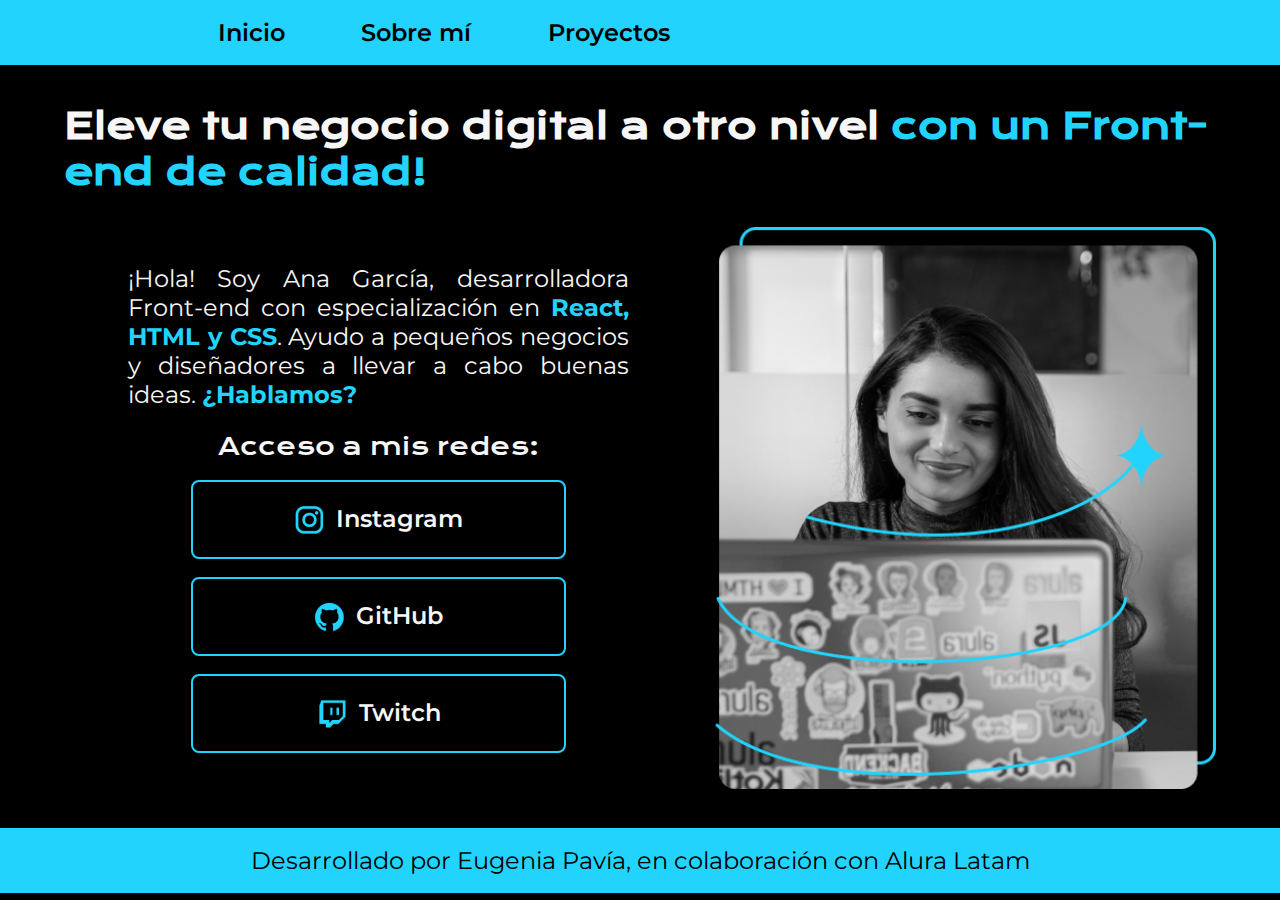
<file: index.html>
<!DOCTYPE html>
<html lang="es-mx">
<head>
    <meta charset="UTF-8">
    <meta name="viewport" content="width=device-width, initial-scale=1.0">
    <title>Portafolio Ana García</title>
    <link rel="stylesheet" href="./styles/style.css">
</head>
<body>
    <header class="header">
        <nav class="header_menu">
            <a class="header_menu_enlace" href="index.html">Inicio</a>
            <a class="header_menu_enlace" href="about.html">Sobre mí</a>
            <a class="header_menu_enlace" href="proyectos.html">Proyectos</a>
        </nav>
    </header>

    <main class="presentacion">     
        
        <h1 class="presentacion_titulo">Eleve tu negocio digital a otro nivel <strong class="destacado">con un Front-end de calidad!</strong></h1>

        <section class="presentacion_contenido">
                        
            <div class="presentacion_info">
                
                <p class="presentacion_parrafo">¡Hola! Soy Ana García, desarrolladora Front-end con especialización en <strong class="destacado">React, HTML y CSS</strong>. Ayudo a pequeños negocios y diseñadores a llevar a cabo buenas ideas. <strong class="destacado">¿Hablamos?</strong></p>
            
                <div class="presentacion_botones">
                    <h2 class="presentacion_botones_titulo">Acceso a mis redes:</h2>
                    <a class="presentacion_botones_enlaces" href="https://www.instagram.com/" alt="Icono de Instagram">
                        <img src="./assets/instagram.png">Instagram</a>
                    <a class="presentacion_botones_enlaces" href="https://github.com/" alt="Icono de GitHub">
                        <img src="./assets/github.png">GitHub</a>
                    <a class="presentacion_botones_enlaces" href="https://www.twitch.tv" alt="Icono de Twitch">
                        <img src="./assets/twitch.png">Twitch</a>
                </div>

            </div>
            
            <img class="presentacion_imagen" src="Imagen.png" alt="Imagen de Ana García trabajando">

        </section>
        
    </main>

    <footer class="footer">
        <p>Desarrollado por Eugenia Pavía, en colaboración con Alura Latam</p>
    </footer>

</body>
</html>
</file>
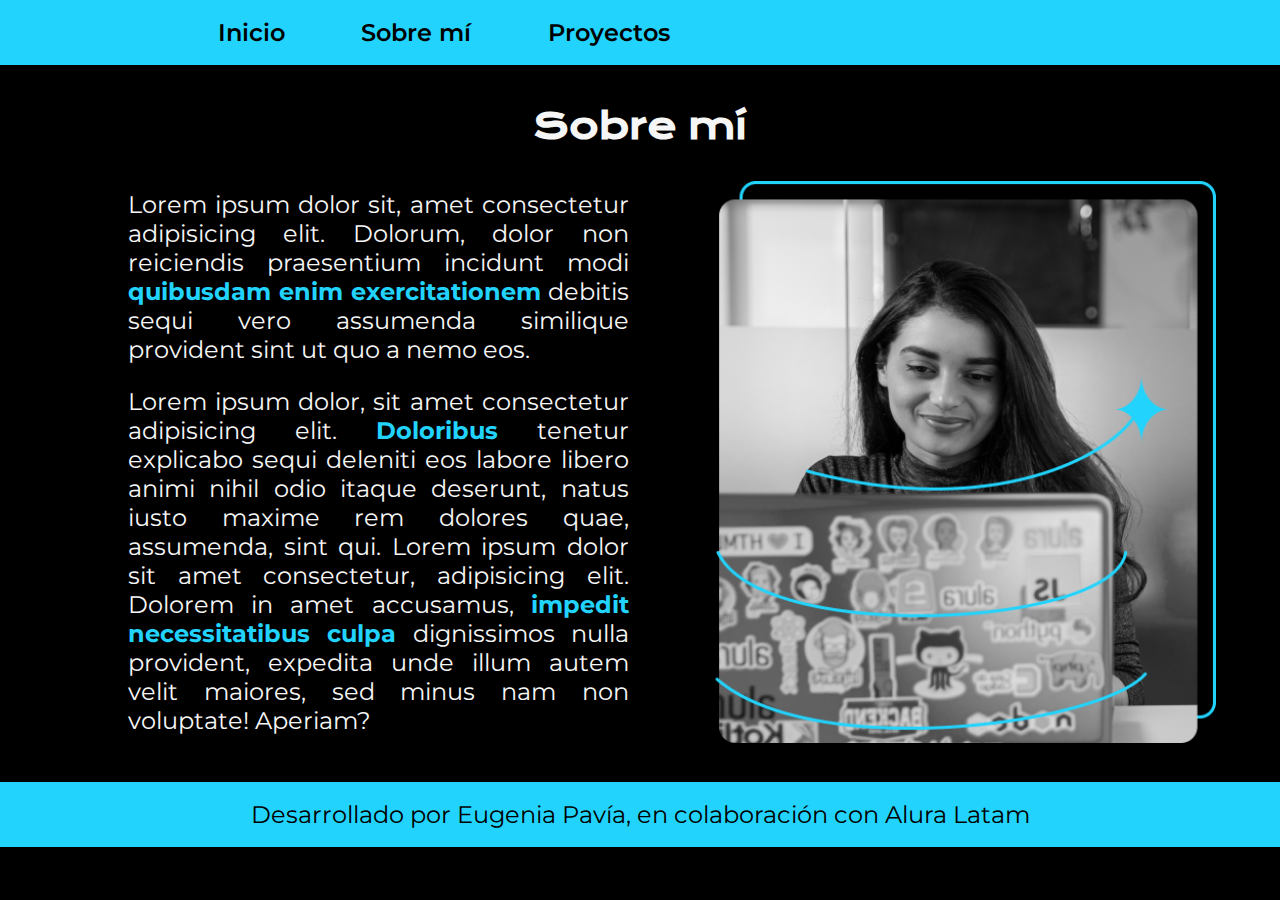
<file: about.html>
<!DOCTYPE html>
<html lang="es-mx">
<head>
    <meta charset="UTF-8">
    <meta name="viewport" content="width=device-width, initial-scale=1.0">
    <title>Sobre mí</title>
    <link rel="stylesheet" href="./styles/style.css">
</head>
<body>
    <header class="header">
        <nav class="header_menu">
            <a class="header_menu_enlace" href="index.html">Inicio</a>
            <a class="header_menu_enlace" href="about.html">Sobre mí</a>
            <a class="header_menu_enlace" href="proyectos.html">Proyectos</a>
        </nav>
    </header>

    <main class="presentacion">

        <h1 class="presentacion_titulo">Sobre mí</h1>

        <section class="presentacion_contenido">
            
            <div class="presentacion_info">
                <p class="presentacion_parrafo">Lorem ipsum dolor sit, amet consectetur adipisicing elit. Dolorum, dolor non reiciendis praesentium incidunt modi <strong class="destacado">quibusdam enim exercitationem</strong> debitis sequi vero assumenda similique provident sint ut quo a nemo eos.</p>
                <p class="presentacion_parrafo">Lorem ipsum dolor, sit amet consectetur adipisicing elit. <strong class="destacado">Doloribus</strong> tenetur explicabo sequi deleniti eos labore libero animi nihil odio itaque deserunt, natus iusto maxime rem dolores quae, assumenda, sint qui. Lorem ipsum dolor sit amet consectetur, adipisicing elit. Dolorem in amet accusamus, <strong class="destacado">impedit necessitatibus culpa</strong> dignissimos nulla provident, expedita unde illum autem velit maiores, sed minus nam non voluptate! Aperiam?</p>
            </div>
            
            <img class="presentacion_imagen" src="Imagen.png" alt="Imagen de Ana García trabajando">
       
        </section>     
        
    </main>

    <footer class="footer">
        <p>Desarrollado por Eugenia Pavía, en colaboración con Alura Latam</p>
    </footer>

</body>
</html>
</file>
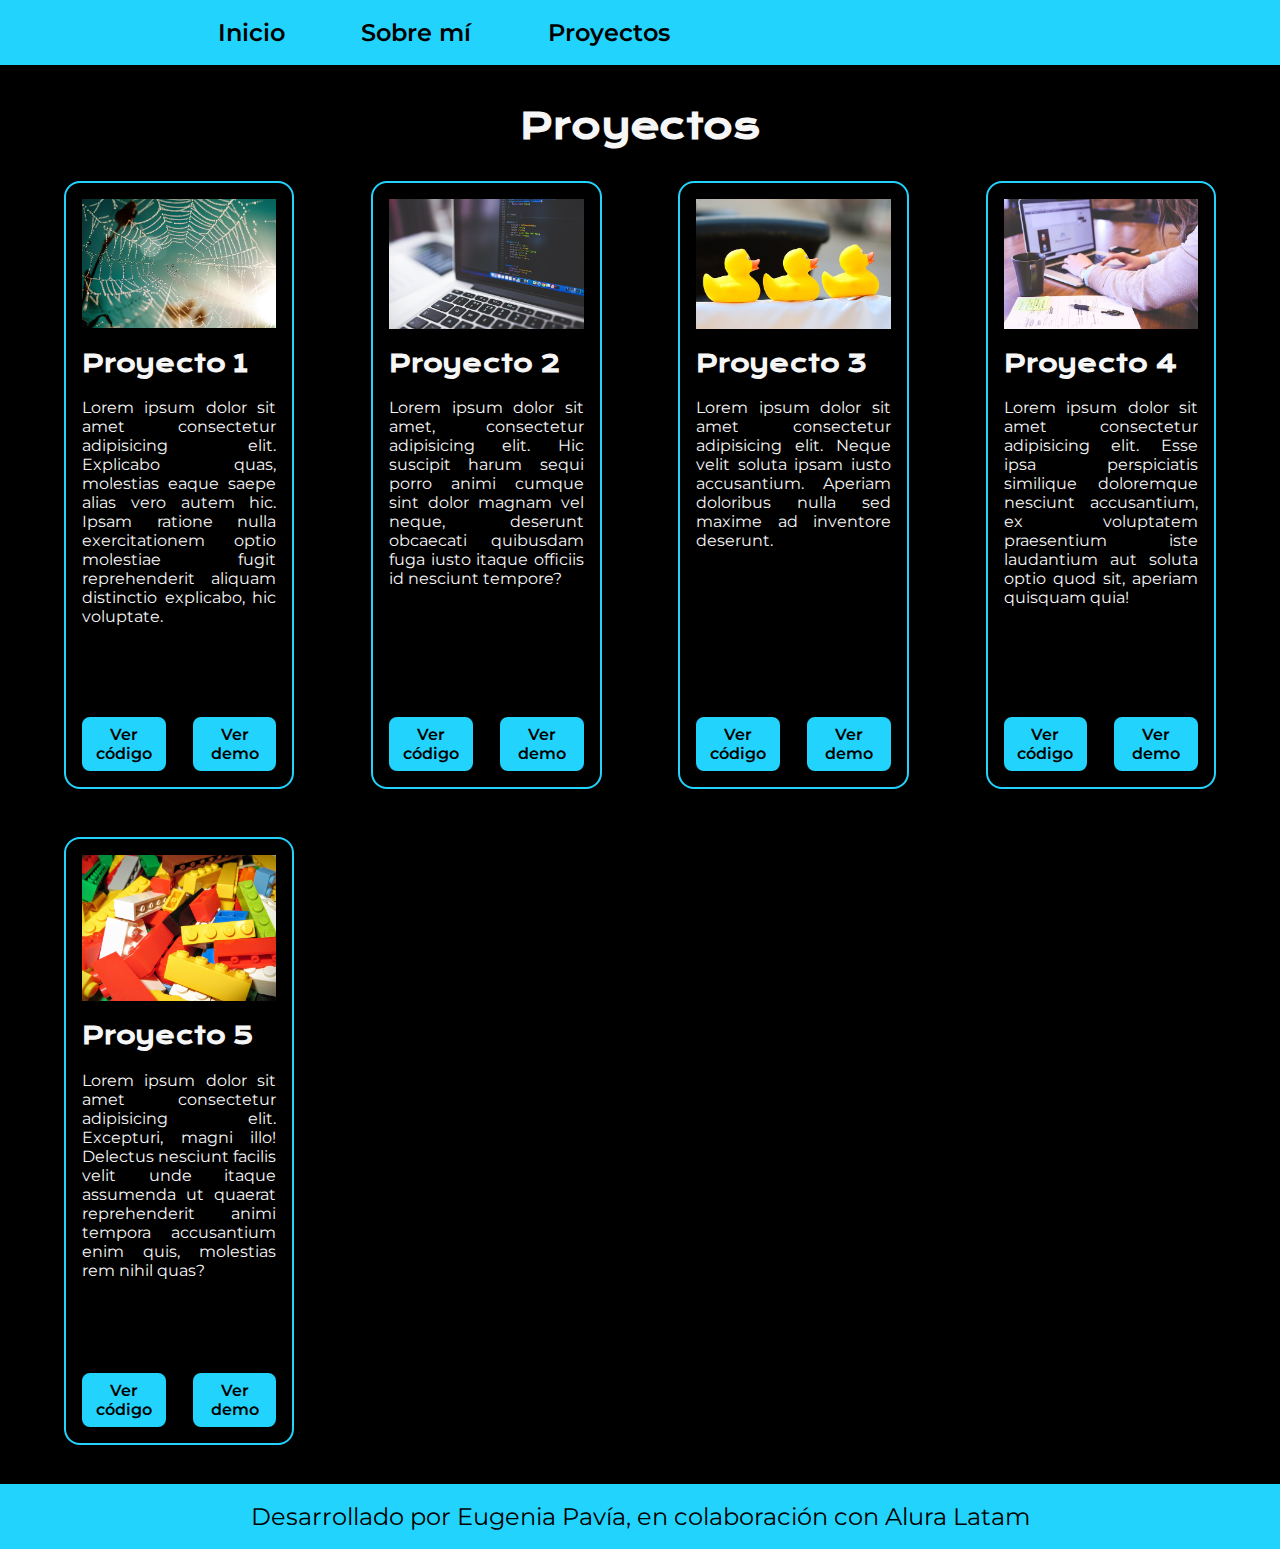
<file: proyectos.html>
<!DOCTYPE html>
<html lang="es-mx">
<head>
    <meta charset="UTF-8">
    <meta name="viewport" content="width=device-width, initial-scale=1.0">
    <title>Proyectos</title>
    <link rel="stylesheet" href="./styles/style.css">
</head>
<body>
    
    <header class="header">
        <nav class="header_menu">
            <a class="header_menu_enlace" href="index.html">Inicio</a>
            <a class="header_menu_enlace" href="about.html">Sobre mí</a>
            <a class="header_menu_enlace" href="proyectos.html">Proyectos</a>
        </nav>
    </header>

    <main class="presentacion">

        <h1 class="presentacion_titulo">Proyectos</h1>

        <section class="proyectos">
            
            <div class="proyectos_cajas">
                <div class="proyectos_contenido">
                    <img class="proyectos_imagen" src="./images/telarana.jpg" alt="Telaraña con gotas de rocío">
                    <h2 class="presentacion_subtitulo">Proyecto 1</h2>
                    <p class="proyectos_descripcion">Lorem ipsum dolor sit amet consectetur adipisicing elit. Explicabo quas, molestias eaque saepe alias vero autem hic. Ipsam ratione nulla exercitationem optio molestiae fugit reprehenderit aliquam distinctio explicabo, hic voluptate.</p>
                </div>
                <div class="proyectos_botones">
                    <a class="proyectos_botones_enlaces" href="https://github.com/">Ver código</a>
                    <a class="proyectos_botones_enlaces" href="https://www.google.com/?hl=es">Ver demo</a>
                </div>
            </div>

            <div class="proyectos_cajas">
                <div class="proyectos_contenido">
                    <img class="proyectos_imagen" src="./images/codigo.jpg" alt="Código en una computadora">
                    <h2 class="presentacion_subtitulo">Proyecto 2</h2>
                    <p class="proyectos_descripcion">Lorem ipsum dolor sit amet, consectetur adipisicing elit. Hic suscipit harum sequi porro animi cumque sint dolor magnam vel neque, deserunt obcaecati quibusdam fuga iusto itaque officiis id nesciunt tempore?</p>
                </div>
                <div class="proyectos_botones">
                    <a class="proyectos_botones_enlaces" href="https://github.com/">Ver código</a>
                    <a class="proyectos_botones_enlaces" href="https://www.google.com/?hl=es">Ver demo</a>
                </div>
            </div>

            <div class="proyectos_cajas">
                <div class="proyectos_contenido">
                    <img class="proyectos_imagen" src="./images/patito.jpg" alt="Tres patitos de hule en fila">
                    <h2 class="presentacion_subtitulo">Proyecto 3</h2>
                    <p class="proyectos_descripcion">Lorem ipsum dolor sit amet consectetur adipisicing elit. Neque velit soluta ipsam iusto accusantium. Aperiam doloribus nulla sed maxime ad inventore deserunt. </p>
                </div>
                
                <div class="proyectos_botones">
                    <a class="proyectos_botones_enlaces" href="https://github.com/">Ver código</a>
                    <a class="proyectos_botones_enlaces" href="https://www.google.com/?hl=es">Ver demo</a>
                </div>
            </div>

            <div class="proyectos_cajas">
                <div class="proyectos_contenido">
                    <img class="proyectos_imagen" src="./images/trabajo.jpg" alt="Mujer trabajando en una computadora">
                    <h2 class="presentacion_subtitulo">Proyecto 4</h2>
                    <p class="proyectos_descripcion">Lorem ipsum dolor sit amet consectetur adipisicing elit. Esse ipsa perspiciatis similique doloremque nesciunt accusantium, ex voluptatem praesentium iste laudantium aut soluta optio quod sit, aperiam quisquam quia!</p>
                </div>
                <div class="proyectos_botones">
                    <a class="proyectos_botones_enlaces" href="https://github.com/">Ver código</a>
                    <a class="proyectos_botones_enlaces" href="https://www.google.com/?hl=es">Ver demo</a>
                </div>
            </div>

            <div class="proyectos_cajas">
                <div class="proyectos_contenido">
                    <img class="proyectos_imagen" src="./images/lego.jpg" alt="Bloques de lego de varios colores">
                    <h2 class="presentacion_subtitulo">Proyecto 5</h2>
                    <p class="proyectos_descripcion">Lorem ipsum dolor sit amet consectetur adipisicing elit. Excepturi, magni illo! Delectus nesciunt facilis velit unde itaque assumenda ut quaerat reprehenderit animi tempora accusantium enim quis, molestias rem nihil quas?</p>
                </div>
                <div class="proyectos_botones">
                    <a class="proyectos_botones_enlaces" href="https://github.com/">Ver código</a>
                    <a class="proyectos_botones_enlaces" href="https://www.google.com/?hl=es">Ver demo</a>
                </div>
            </div>

        </section>

    </main>

    <footer class="footer">
        <p>Desarrollado por Eugenia Pavía, en colaboración con Alura Latam</p>
    </footer>

</body>
</html>
</file>
<file: styles/style.css>
@import url('https://fonts.googleapis.com/css2?family=Krona+One&family=Montserrat:ital,wght@0,100..900;1,100..900&display=swap');

:root {
    --color_primario: #000000;
    --color_secundario: #F6F6F6;
    --color_terciario: #22D4FD;
    --color_hover: #272727;
    --fuente_titulo: "Krona One", sans-serif;
    --fuente_contenido: "Montserrat", sans-serif;
}



* {
    padding: 0;
    margin: 0;
}

body {
    box-sizing: border-box;
    background-color: var(--color_primario);
    color: var(--color_secundario);
    height: 100vh; /*@revisar fullscreen */
}

.destacado {
    color: var(--color_terciario);
}



/* @nota Header */

.header {
    box-sizing: border-box;
    background-color: var(--color_terciario);
    color: var(--color_primario);
    
    padding: 0% 0% 0% 15%;

}

.header_menu {
    box-sizing: border-box;
    display: flex;
    gap: 2vw;
}

.header_menu_enlace {
    font-size: 1.5rem;
    font-family: var(--fuente_contenido);
    font-weight: 600;
    color: var(--color_primario);

    text-decoration: none;

    padding: 2vh 2vw;
}

.header_menu_enlace:hover {
    background-color: var(--color_hover);
    color: var(--color_terciario);
}

/* @nota Main */

.presentacion {
    box-sizing: border-box;
   
    margin: 3% 5%;

    display: flex;
    flex-direction: column;
    align-items: center;
    justify-content: space-between;
    gap: 2.5vw;
}

.presentacion_titulo {
    font-size: 2.25rem;
    font-family: var(--fuente_titulo);
}

.presentacion_subtitulo {
    font-size: 1.5rem;
    font-family: var(--fuente_titulo);
}

.presentacion_contenido {
    display: flex;
    align-items: center;
    gap: 2.5vh;
}

.presentacion_info {
    width: 50%;
    display: flex;
    flex-direction: column;
    gap: 2.5vh;
    margin:0 5vw;
}

.presentacion_parrafo {
    font-size: 1.5rem;
    font-family: var(--fuente_contenido);
    text-align: justify;
}

.presentacion_botones {
    display: flex;
    flex-direction: column;
    align-items: center;
    gap: 2vh;
}

.presentacion_botones_titulo {
    font-size: 1.5rem;
    font-family: var(--fuente_titulo);
    font-weight: 400;
}

.presentacion_botones_enlaces {
    box-sizing: border-box;

    background-color: var(--color_primario);
    color: var(--color_secundario);

    text-align: center;
    font-size: 1.5rem;
    font-family: var(--fuente_contenido);
    font-weight: 600;

    width: 75%;
    height: 79px;
    padding: 21.5px 0;
    border-radius: 8px;
    border: 2px solid var(--color_terciario);

    text-decoration: none;

    display: flex;
    justify-content: center;
    gap: 10px;
}

.presentacion_botones_enlaces:hover {
    background-color: var(--color_hover);
}

.presentacion_imagen {
    width: 50%;
    height: 50%;
}



.proyectos {
    display: flex;
    flex-wrap: wrap;
    align-items: center;
    justify-content: space-between;
    gap: 3rem;
}

.proyectos_cajas {
    box-sizing: border-box;

    width: 20%;
    padding: 1rem;
    min-height: 32rem;
    
    display: flex;
    flex-direction: column;
    justify-content: space-between;
    border: 2px solid #22D4FD;
    border-radius: 16px;
    gap: 1.5rem;   
}

.proyectos_contenido {
    display: flex;
    flex-direction: column;;
    gap: 1.2rem;
}

.proyectos_imagen {
    width: 100%;
}

.proyectos_descripcion {
    font-size: 1rem;
    font-family: var(--fuente_contenido);
    text-align: justify;
}

.proyectos_botones {
    display: flex;
    align-items: center;
    gap: 3vh;
}

.proyectos_botones_enlaces {
    box-sizing: content-box;

    background-color: var(--color_terciario);
    color: var(--color_primario);

    text-align: center;
    font-size: 1rem;
    font-family: var(--fuente_contenido);
    font-weight: 600;

    width: 75%;
    height: 20px;
    padding: 5px 0px;
    border-radius: 8px;
    border: 2px solid var(--color_terciario);

    text-decoration: none;
}

.proyectos_botones_enlaces:hover {
    background-color: var(--color_hover);
    color: var(--color_terciario);
}



/* @nota Footer */

.footer {
    box-sizing: border-box;
    background-color: var(--color_terciario);
    color: var(--color_primario);

    padding: 2vh;

    text-align: center;

    font-size: 1.5rem;
    font-family: var(--fuente_contenido);
    font-weight: 400;
}

/* @nota Responsivo */


@media (max-width: 1372px) {
    .proyectos_botones_enlaces {
        height: 40px;
        display: flex;
        align-items: center;
    }

    .proyectos_cajas {
        min-height: 38rem;
    }

}


/* celulares y pequeños @revisar */
@media (max-width: 1048px) {
    .header {
        padding: 0%;
    }
    .header_menu {
        justify-content: center;
    }
    
    .presentacion_contenido {
        flex-direction: column-reverse;
        padding: 5%;
    }

    .presentacion_info {
        width: auto;
    }

    .proyectos {
        flex-wrap: nowrap;
        flex-direction: column;
        gap: 5vh;
    }

    .proyectos_cajas { 
        width: 80%;
        min-height: auto;
    }

    .proyectos_contenido {
        align-items: center;
    }

    .proyectos_imagen {
        width: 75%;
    }

    .proyectos_botones {
        justify-content: center;
    }

    .proyectos_botones_enlaces {
        box-sizing: content-box;
        justify-content: center; 
        width: 30%;
        height: 25px;
    }

}
</file>
